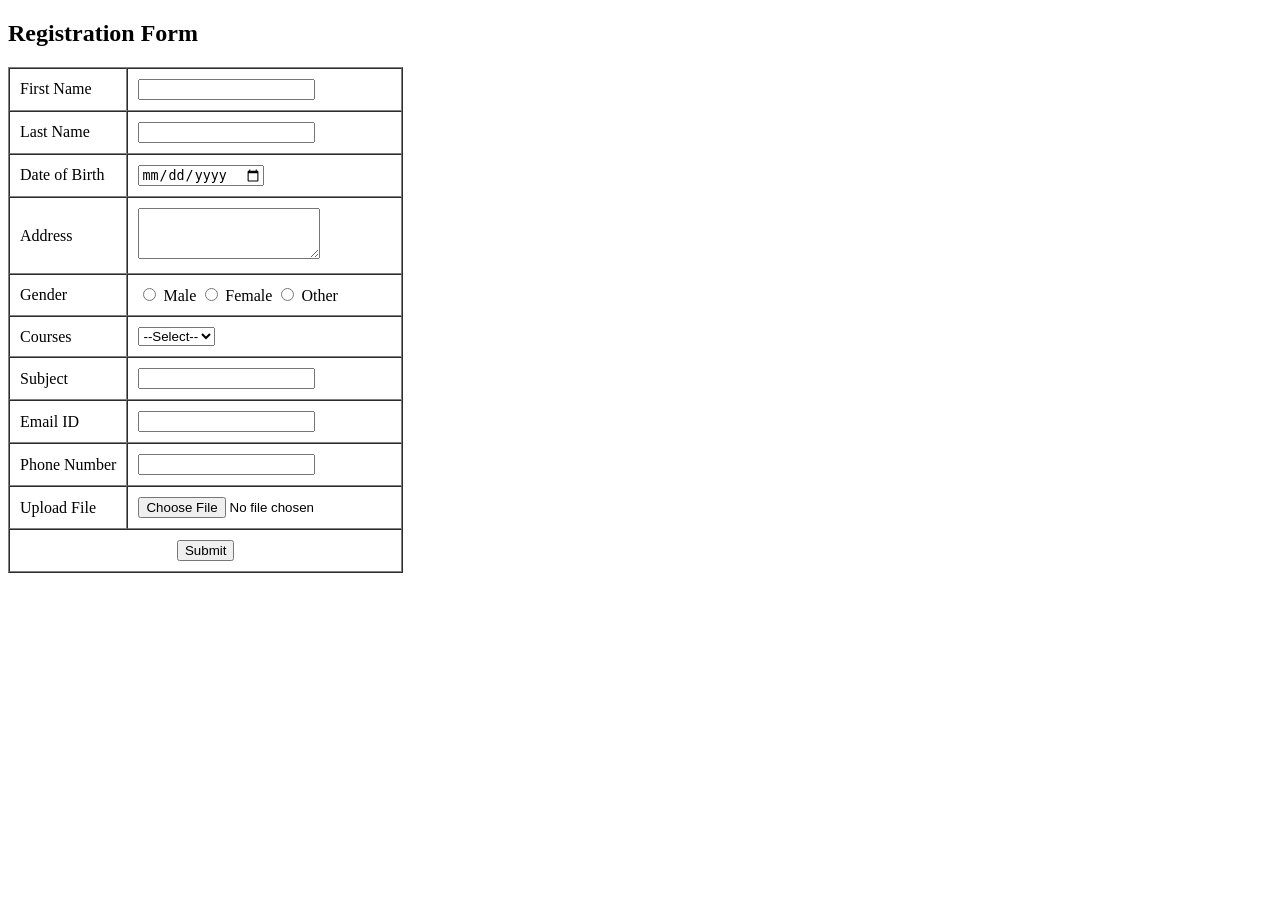
<file: form.html>
<!DOCTYPE html>
<html>
<head>
  <title>Registration Form</title>
</head>
<body>

  <h2>Registration Form</h2>

  <table border="1" cellpadding="10" cellspacing="0">
    <tr>
      <td>First Name</td>
      <td><input type="text" name="fname" required></td>
    </tr>
    <tr>
      <td>Last Name</td>
      <td><input type="text" name="lname" required></td>
    </tr>
    <tr>
      <td>Date of Birth</td>
      <td><input type="date" name="dob" required></td>
    </tr>
    <tr>
      <td>Address</td>
      <td><textarea name="address" rows="3" required></textarea></td>
    </tr>
    <tr>
      <td>Gender</td>
      <td>
        <input type="radio" name="gender" value="male" required> Male
        <input type="radio" name="gender" value="female"> Female
        <input type="radio" name="gender" value="other"> Other
      </td>
    </tr>
    <tr>
      <td>Courses</td>
      <td>
        <select name="course" required>
          <option value="">--Select--</option>
          <option value="bca">BCA</option>
          <option value="bcom">B.Com</option>
          <option value="btech">B.Tech</option>
          <option value="mba">MBA</option>
        </select>
      </td>
    </tr>
    <tr>
      <td>Subject</td>
      <td><input type="text" name="subject" required></td>
    </tr>
    <tr>
      <td>Email ID</td>
      <td><input type="email" name="email" required></td>
    </tr>
    <tr>
      <td>Phone Number</td>
      <td><input type="tel" name="phone" pattern="[0-9]{10}" required></td>
    </tr>
    <tr>
      <td>Upload File</td>
      <td><input type="file" name="file"></td>
    </tr>
    <tr>
      <td colspan="2" align="center">
        <input type="submit" value="Submit">
      </td>
    </tr>
  </table>

</body>
</html>
</file>
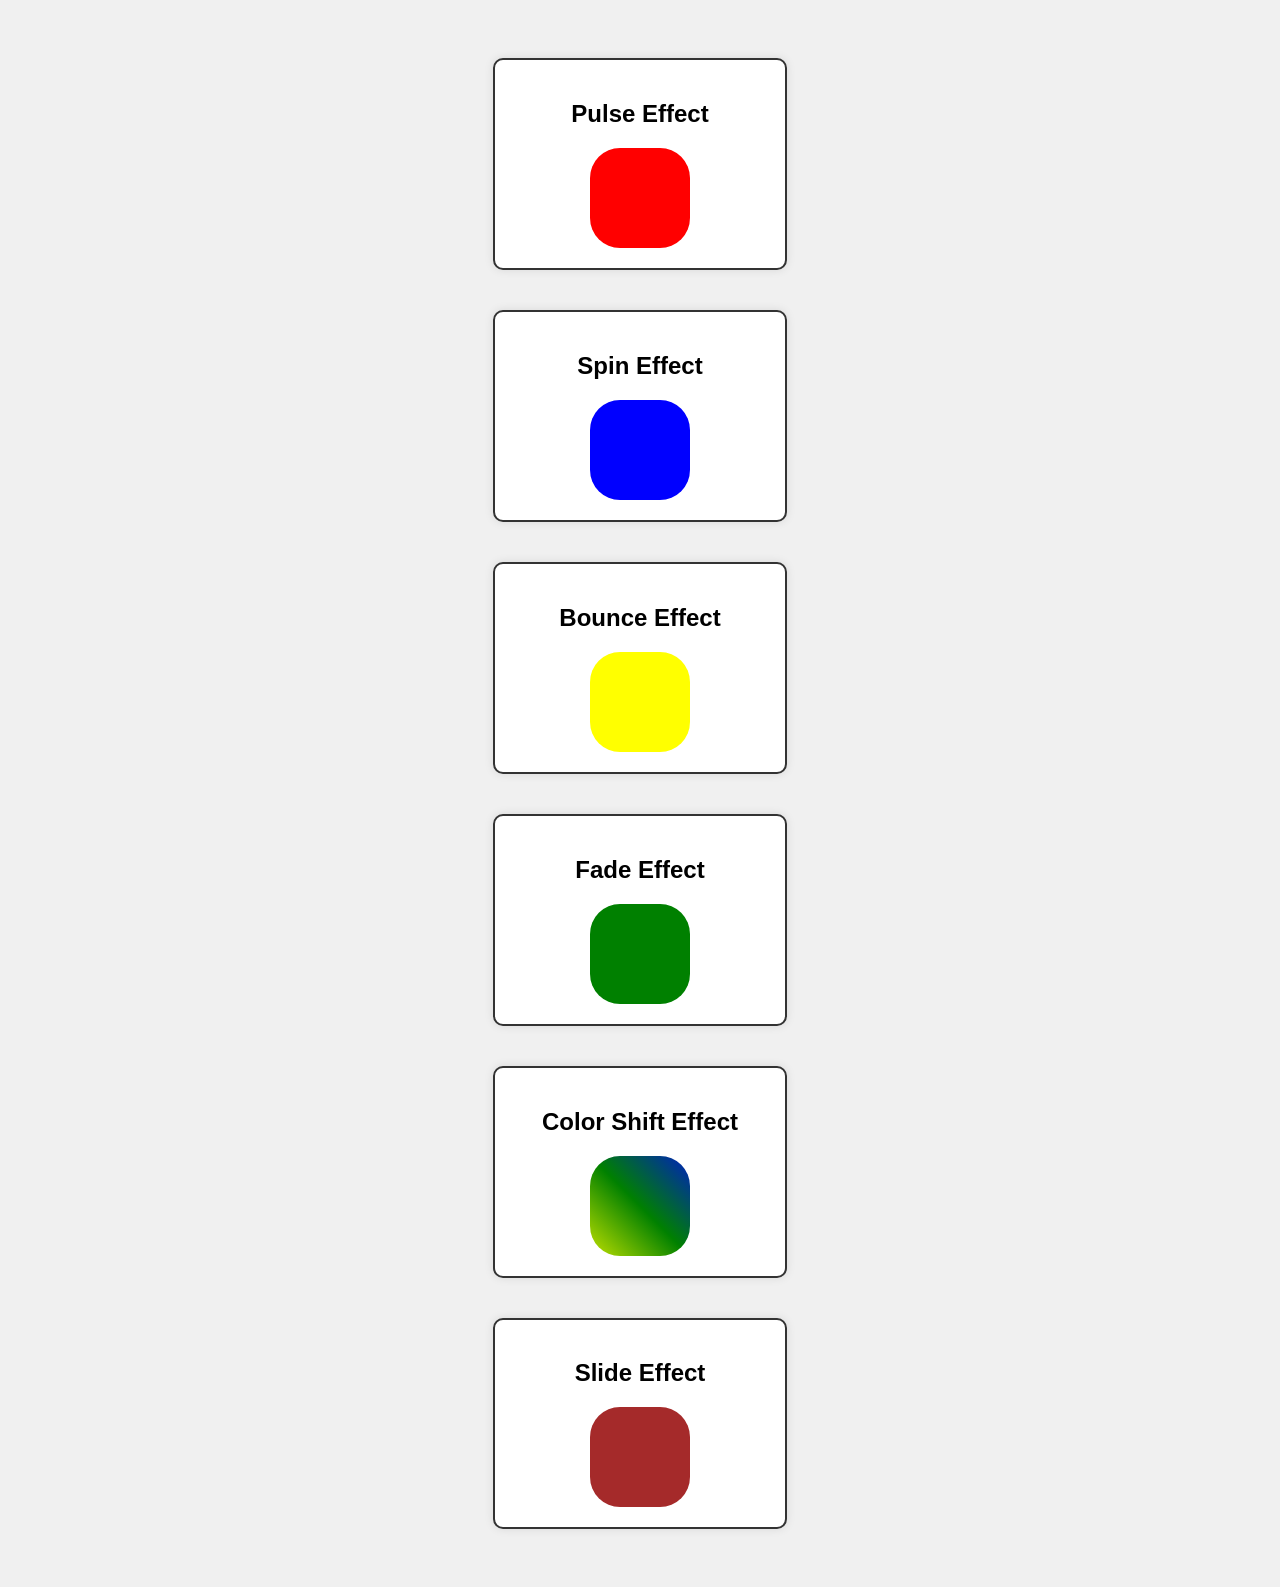
<file: hii.html>
<!DOCTYPE html>
<html>
<head>
    <title>All CSS Effects</title>
    <style>
        body {
            font-family: Arial, sans-serif;
            background-color: #f0f0f0;
            padding: 50px;
            display: flex;
            flex-direction: column;
            align-items: center;
            gap: 40px;
        }

        .box-container {
            width: 250px;
            padding: 20px;
            border: 2px solid #333;
            border-radius: 10px;
            background-color: #ffffff;
            box-shadow: 0 0 10px rgba(0,0,0,0.1);
            text-align: center;
        }

        h2 {
            margin-bottom: 20px;
        }

        /* Pulse Effect */
        .pulse-box {
            width: 100px;
            height: 100px;
            background-color: red;
            border-radius: 30%;
            margin: 0 auto;
            animation: pulse 1.5s infinite;
        }

        @keyframes pulse {
            0% { transform: scale(1); opacity: 1; }
            50% { transform: scale(1.2); opacity: 0.6; }
            100% { transform: scale(1); opacity: 1; }
        }

        /* Spin Effect */
        .spin-box {
            width: 100px;
            height: 100px;
            background-color: blue;
            border-radius: 30%;
            margin: 0 auto;
            animation: spin 2s linear infinite;
        }

        @keyframes spin {
            0% { transform: rotate(0deg); }
            100% { transform: rotate(360deg); }
        }

        /* Bounce Effect */
        .bounce-box {
            width: 100px;
            height: 100px;
            background-color: yellow;
            border-radius: 30%;
            margin: 0 auto;
            animation: bounce 1.2s infinite;
        }

        @keyframes bounce {
            0%, 100% { transform: translateY(0); }
            50% { transform: translateY(-30px); }
        }

        /* Fade Effect */
        .fade-box {
            width: 100px;
            height: 100px;
            background-color: green;
            border-radius: 30%;
            margin: 0 auto;
            animation: fade 2s infinite;
        }

        @keyframes fade {
            0%, 100% { opacity: 1; }
            50% { opacity: 0; }
        }

        /* Color Shift Effect */
        .color-shift-box {
            width: 100px;
            height: 100px;
            background: linear-gradient(45deg, red, orange, yellow, green, blue, indigo, violet);
            background-size: 400% 400%;
            border-radius: 30%;
            margin: 0 auto;
            animation: colorShift 6s ease infinite;
        }

        @keyframes colorShift {
            0% { background-position: 0% 50%; }
            50% { background-position: 100% 50%; }
            100% { background-position: 0% 50%; }
        }

        /* Slide Effect */
        .slide-box {
            width: 100px;
            height: 100px;
            background-color: brown;
            border-radius: 30%;
            margin: 0 auto;
            animation: slide 2s ease-in-out infinite;
        }

        @keyframes slide {
            0% { transform: translateX(0); }
            50% { transform: translateX(50px); }
            100% { transform: translateX(0); }
        }
    </style>
</head>
<body>

    <!-- Pulse Effect Box -->
    <div class="box-container">
        <h2>Pulse Effect</h2>
        <div class="pulse-box"></div>
    </div>

    <!-- Spin Effect Box -->
    <div class="box-container">
        <h2>Spin Effect</h2>
        <div class="spin-box"></div>
    </div>

    <!-- Bounce Effect Box -->
    <div class="box-container">
        <h2>Bounce Effect</h2>
        <div class="bounce-box"></div>
    </div>

    <!-- Fade Effect Box -->
    <div class="box-container">
        <h2>Fade Effect</h2>
        <div class="fade-box"></div>
    </div>

    <!-- Color Shift Effect Box -->
    <div class="box-container">
        <h2>Color Shift Effect</h2>
        <div class="color-shift-box"></div>
    </div>

    <!-- Slide Effect Box -->
    <div class="box-container">
        <h2>Slide Effect</h2>
        <div class="slide-box"></div>
    </div>

</body>
</html>
</file>
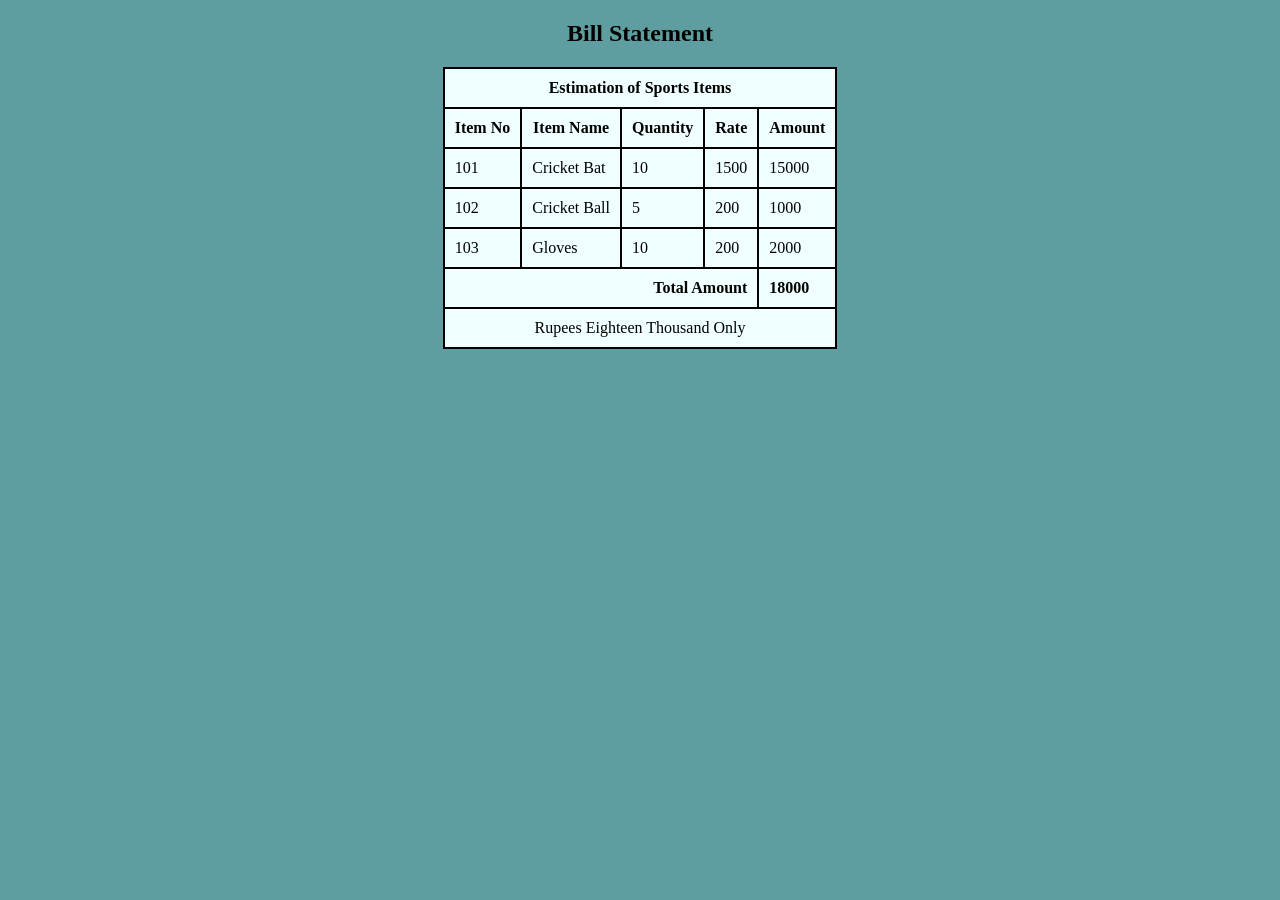
<file: home.html>
<!DOCTYPE html>
<html>
<head>
  <title>Bill Statement</title>
  <link rel="stylesheet" href="index.css">
</head>
<body>  <h2 align="center">Bill Statement</h2>
  <div align="center">
    <table align="center;" border="1" cellpadding="10" cellspacing="0">
        <tr>
            <th colspan="5">Estimation of Sports Items</th>
        </tr>
        <tr>
          <th>Item No</th>
          <th>Item Name</th>
          <th>Quantity</th>
          <th>Rate</th>
          <th>Amount</th>
        </tr>
        <tr>
          <td>101</td>
          <td>Cricket Bat</td>
          <td>10</td>
          <td>1500</td>
          <td>15000</td>
        </tr>
        <tr>
          <td>102</td>
          <td>Cricket Ball</td>
          <td>5</td>
          <td>200</td>
          <td>1000</td>
        </tr>
        <tr>
          <td>103</td>
          <td>Gloves</td>
          <td>10</td>
          <td>200</td>
          <td>2000</td>
        </tr>
        <tr>
          <td colspan="4" align="right"><strong>Total Amount</strong></td>
          <td><strong>18000</strong></td>
        </tr>
        <tr>
            <td colspan="5" align="center">Rupees Eighteen Thousand Only</td>
        </tr>
      </table>
  </div>
</body>
</html>
</file>
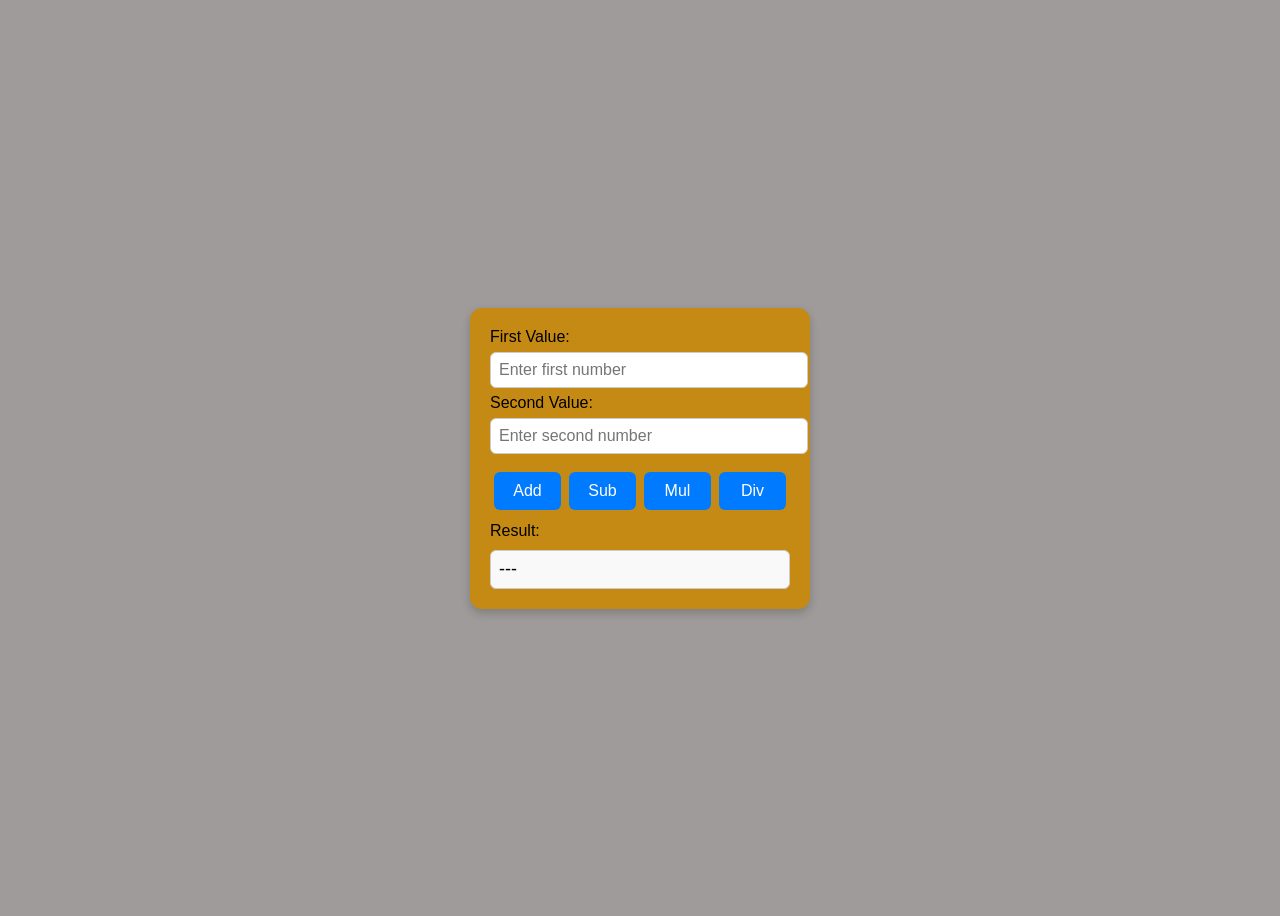
<file: js.html>
<!DOCTYPE html>
<html>
<head>
  <title>Simple Calculator</title>
  <style>
    body {
      font-family: Arial, sans-serif;
      display: flex;
      justify-content: center;
      align-items: center;
      height: 100vh;
      background: #9f9b9b;
    }
    .calculator {
      background: #c58a14;
      padding: 20px;
      border-radius: 12px;
      box-shadow: 0px 4px 10px rgba(0,0,0,0.2);
      width: 300px;
    }
    .calculator input[type="number"] {
      width: 100%;
      padding: 8px;
      margin: 6px 0;
      border: 1px solid #ccc;
      border-radius: 6px;
      font-size: 16px;
    }
    .buttons {
      display: flex;
      justify-content: space-between;
      margin: 12px 0;
    }
    .buttons button {
      flex: 1;
      margin: 0 4px;
      padding: 10px;
      font-size: 16px;
      border: none;
      border-radius: 6px;
      background: #007BFF;
      color: white;
      cursor: pointer;
      transition: 0.3s;
    }
    .buttons button:hover {
      background: #0056b3;
    }
    .result {
      margin-top: 10px;
      font-size: 18px;
      padding: 8px;
      border: 1px solid #ccc;
      border-radius: 6px;
      background: #f9f9f9;
    }
  </style>
</head>
<body>
  <div class="calculator">
    <label>First Value:</label>
    <input type="number" id="first" placeholder="Enter first number">

    <label>Second Value:</label>
    <input type="number" id="second" placeholder="Enter second number">

    <div class="buttons">
      <button onclick="calculate('add')">Add</button>
      <button onclick="calculate('sub')">Sub</button>
      <button onclick="calculate('mul')">Mul</button>
      <button onclick="calculate('div')">Div</button>
    </div>

    <label>Result:</label>
    <div class="result" id="result">---</div>
  </div>

  <script>
    function calculate(operation) {
      let num1 = parseFloat(document.getElementById("first").value);
      let num2 = parseFloat(document.getElementById("second").value);
      let result;

      if (isNaN(num1) || isNaN(num2)) {
        result = "Please enter both numbers!";
      } else {
        switch(operation) {
          case 'add': result = num1 + num2; break;
          case 'sub': result = num1 - num2; break;
          case 'mul': result = num1 * num2; break;
          case 'div': 
            result = num2 !== 0 ? (num1 / num2) : "Cannot divide by 0";
            break;
        }
      }
      document.getElementById("result").innerText = result;
    }
  </script>
</body>
</html>
</file>
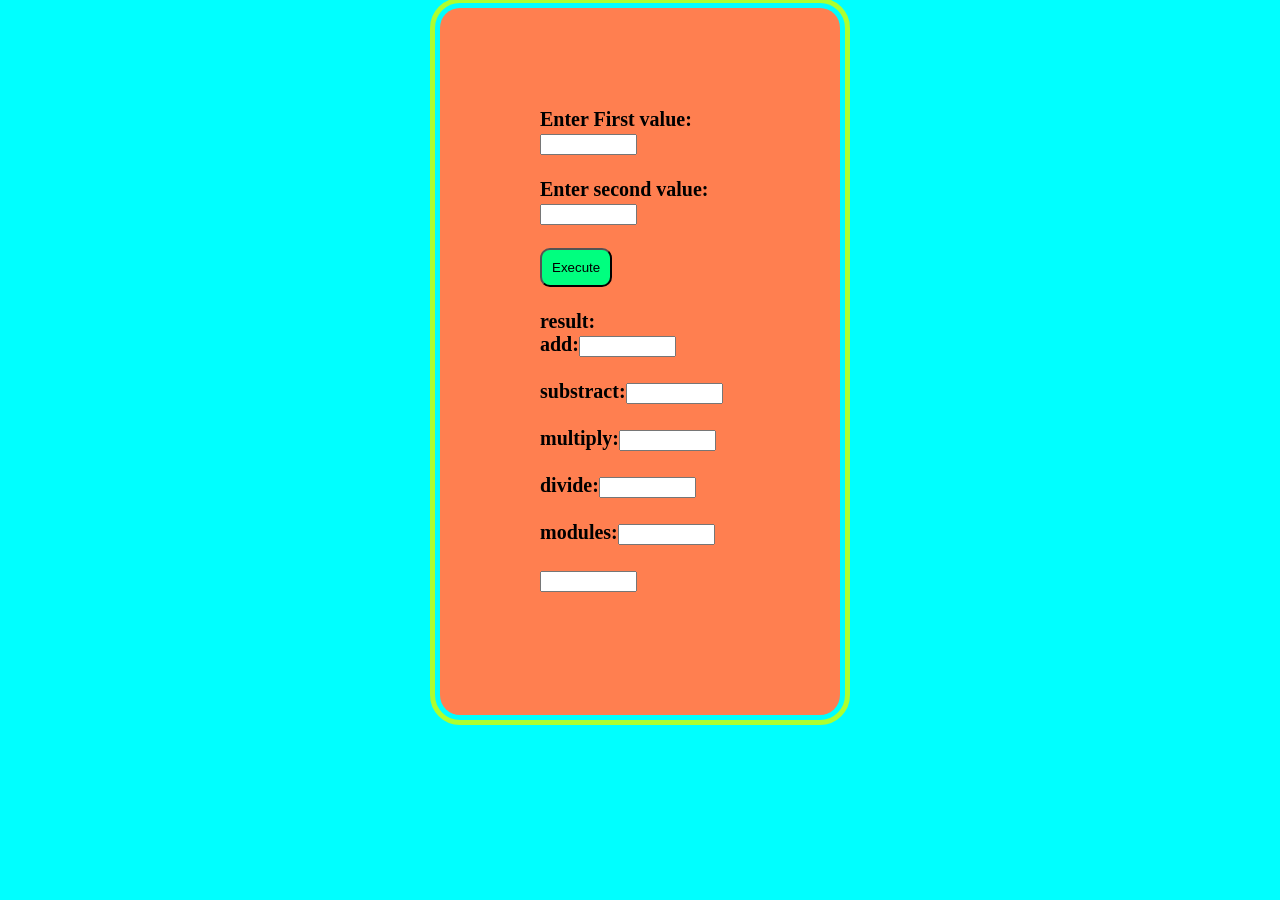
<file: js01.html>
<!DOCTYPE html>
<html lang="en">
<head>
    <meta charset="UTF-8">
    <meta name="viewport" content="width=device-width, initial-scale=1.0">
    <title>Document</title>
    <style>
        .container{
            margin: 0 auto;
            width:200px;
            padding:100px;
            border-radius: 20px;
            background-color: coral;
            outline: 5px solid greenyellow;
            outline-offset: 5px;
            font-size: 20px;
            font-weight: bolder;
        }
    </style>
</head>
<body style="background-color: aqua;">
    <div class="container">
    Enter First value:
    <input type="text" id="num1" size="10"><br><br>
    Enter second value:
    <input type="text" id="num2" size="10"><br><br>
    <button style="background-color: springgreen;padding:10px;border-radius:10px;"onclick="execute()">Execute</button><br><br>
    result:<br>
     add:<input type="text" id="res1" size="10" readonly><br><br>
     substract:<input type="text" id="res2" size="10" readonly><br><br>
     multiply:<input type="text" id="res3" size="10" readonly><br><br>
    divide:<input type="text" id="res4" size="10" readonly><br><br>
    modules:<input type="text" id="res5" size="10" readonly><br><br>
    <input type="text" id="res6" size="10" readonly><br><br>
    </div>
    <script>
        function Execute(){
        let val1=parseInt(document.getElementById("num1").value);
        let val2=parseInt(document.getElementById("num2").value);
        let result=val1 + val2;
        document.getElementById("res1").value=result;
        result=val1 - val2;
        document.getElementById("res2").value=result;
        result=val1 * val2;
        document.getElementById("res3").value=result;
        result=val1 / val2;
        document.getElementById("res4").value=result;

        }
    </script>
</body>
</html>
</file>
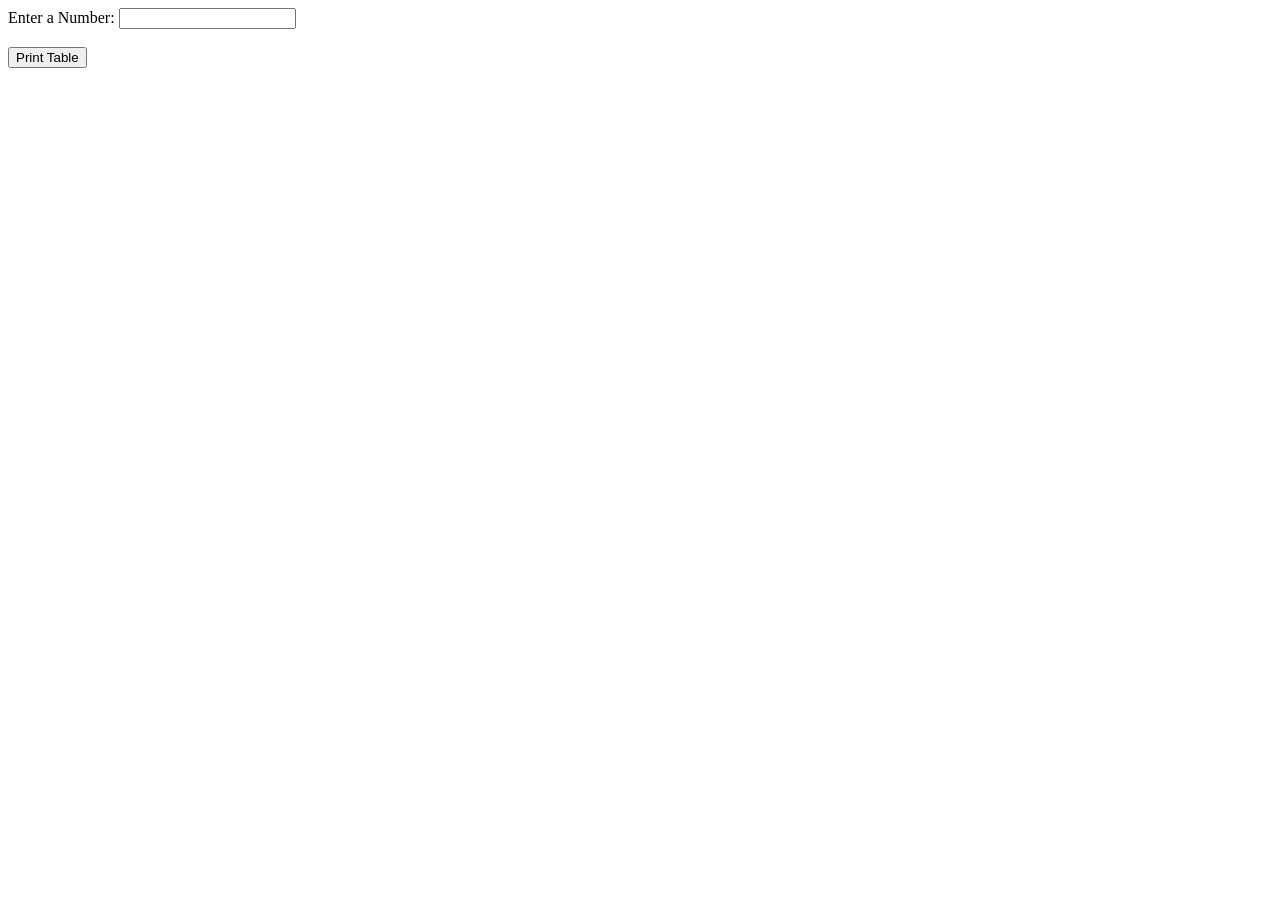
<file: kk.html>
<!DOCTYPE html>
<html lang="en">
<head>
  <meta charset="UTF-8">
  <meta name="viewport" content="width=device-width, initial-scale=1.0">
  <title>Multiplication Table</title>
</head>
<body>
  Enter a Number: <input type="number" id="val"><br><br>
  <button onclick="printTable()">Print Table</button><br><br>
  <div id="res"></div>

  <script>
    function printTable() {
      let num = parseInt(document.getElementById("val").value);
      let output = "<h3>Multiplication Table of " + num + "</h3>";

      let i = 1;
      do {
        output += num + " × " + i + " = " + (num * i) + "<br>";
        i++;
      } while (i <= 10);

      document.getElementById("res").innerHTML = output;
    }
  </script>
</body>
</html>
</file>
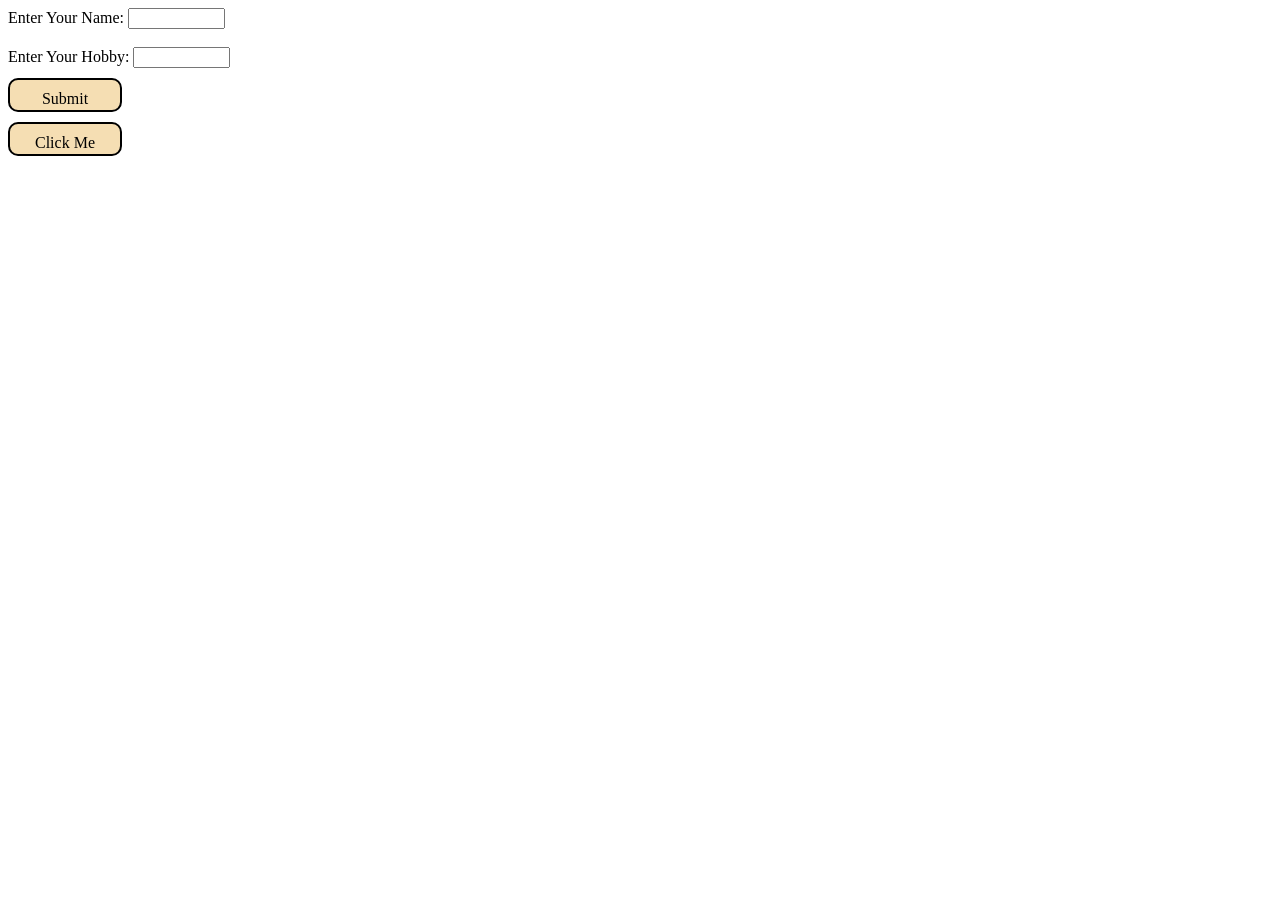
<file: ks.html>
<!DOCTYPE html>
<html lang="en">
<head>
<meta charset="UTF-8">
<meta name="viewport" content="width=device-width", initial-scale="1.0"> 
<title>Event handeler</title>
<style>
    div{
        margin-top: 10px;
        padding: 10px;
        height: 10px;
        width: 90px;
        text-align: center;
        background-color: wheat;
        border: 2px solid black;
        border-radius: 10px;
        cursor: pointer;
    }
</style>
</head>
    <body>
        Enter Your Name:
        <input type="text" id="name" size="10" oninput="Uppercase()"><br><br>
        Enter Your Hobby:
        <input type="text" id="hobby" size="10" onchange="Uppercase2()">
        <div onmouseover="mOver(this)" onmouseout="mOut(this)">Submit</div>
        <div>Click Me</div>
        <script>
        function Uppercase(){
        let text=document.getElementById("name").value;
        document.getElementById("name").value=text.toUpperCase();
        }
        function Uppercase2(){
        let text=document.getElementById("hobby").value;
        document.getElementById("hobby").value=text.toUpperCase();
        }
        function mOver(obj){
            obj.innnerHTML="Click Me";
            obj.style.backgroundColor="red";
        }
        function mOut(obj){
            obj.innnerHTML="Submit";
            obj.style.backgroundColor="wheat";
        }
        </script>
     </body>
</html>
</file>
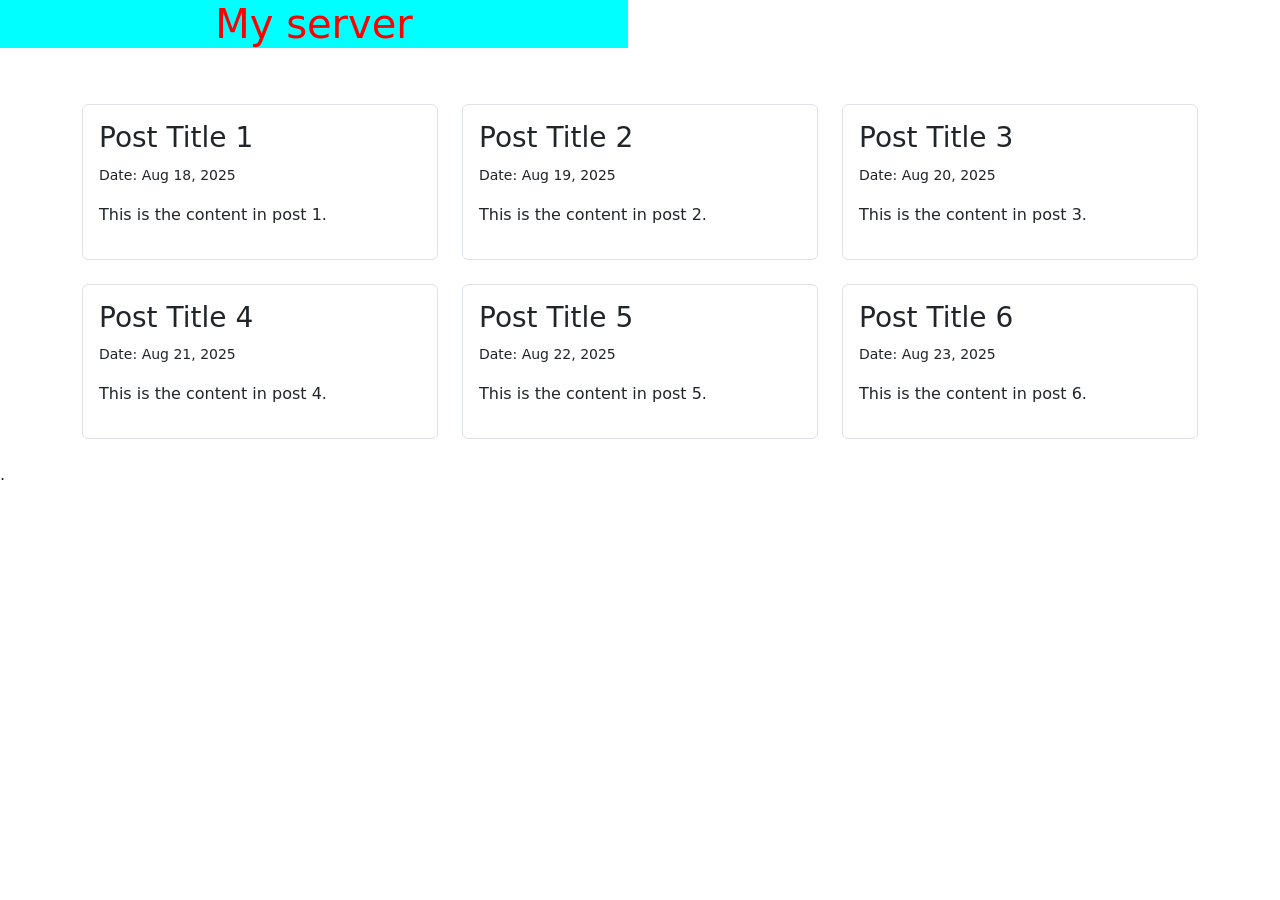
<file: myblog.html>
<!DOCTYPE html>
<html lang="en">
<head>
    <meta charset="UTF-8">
    <meta name="viewport" content="width=device-width, initial-scale=1.0">
    <title>My Blog</title>
    
  
    <link href="https://cdn.jsdelivr.net/npm/bootstrap@5.3.2/dist/css/bootstrap.min.css" rel="stylesheet">
</head>
<body>
    <header>
        <div class="row">
            <div class="col">
                <h1 style="color: red;text-align: center;background-color: aqua;">My server</h1>
            </div>
            <div class="col-12 col-md-6 my-2 d-flex justify-content-start justify-content-md-end">
                <nav>
                    <ul class="list-inline">
                        <li class="list-inline-item">
                            <a class="text-white text-decoration-none" href="#">About Us</a>
                        </li>
                        <li class="list-inline-item">
                            <a class="text-white text-decoration-none" href="#">Contact Us</a>
                        </li>
                    </ul>
                </nav>
            </div>
        </div>
    </header>
    <div class="container mt-5">
        <div class="row">
            <div class="col-12 col-sm-6 col-md-4 mb-4">
                <div class="p-3 border rounded">
                    <h3>Post Title 1</h3>
                    <p><small>Date: Aug 18, 2025</small></p>
                    <p>This is the content in post 1.</p>
                </div>
            </div>
            <div class="col-12 col-sm-6 col-md-4 mb-4">
                <div class="p-3 border rounded">
                    <h3>Post Title 2</h3>
                    <p><small>Date: Aug 19, 2025</small></p>
                    <p>This is the content in post 2.</p>
                </div>
            </div>
            <div class="col-12 col-sm-6 col-md-4 mb-4">
                <div class="p-3 border rounded">
                    <h3>Post Title 3</h3>
                    <p><small>Date: Aug 20, 2025</small></p>
                    <p>This is the content in post 3.</p>
                </div>
            </div>
            <div class="col-12 col-sm-6 col-md-4 mb-4">
                <div class="p-3 border rounded">
                    <h3>Post Title 4</h3>
                    <p><small>Date: Aug 21, 2025</small></p>
                    <p>This is the content in post 4.</p>
                </div>
            </div>
            <div class="col-12 col-sm-6 col-md-4 mb-4">
                <div class="p-3 border rounded">
                    <h3>Post Title 5</h3>
                    <p><small>Date: Aug 22, 2025</small></p>
                    <p>This is the content in post 5.</p>
                </div>
            </div>
            <div class="col-12 col-sm-6 col-md-4 mb-4">
                <div class="p-3 border rounded">
                    <h3>Post Title 6</h3>
                    <p><small>Date: Aug 23, 2025</small></p>
                    <p>This is the content in post 6.</p>
                </div>
            </div>
        </div>
    </div>

    </div>
    <script src="https://cdn.jsdelivr.net/npm/bootstrap@5.3.2/dist/js/bootstrap.bundle.min.js"></script>
</body>
</html>
.
</file>
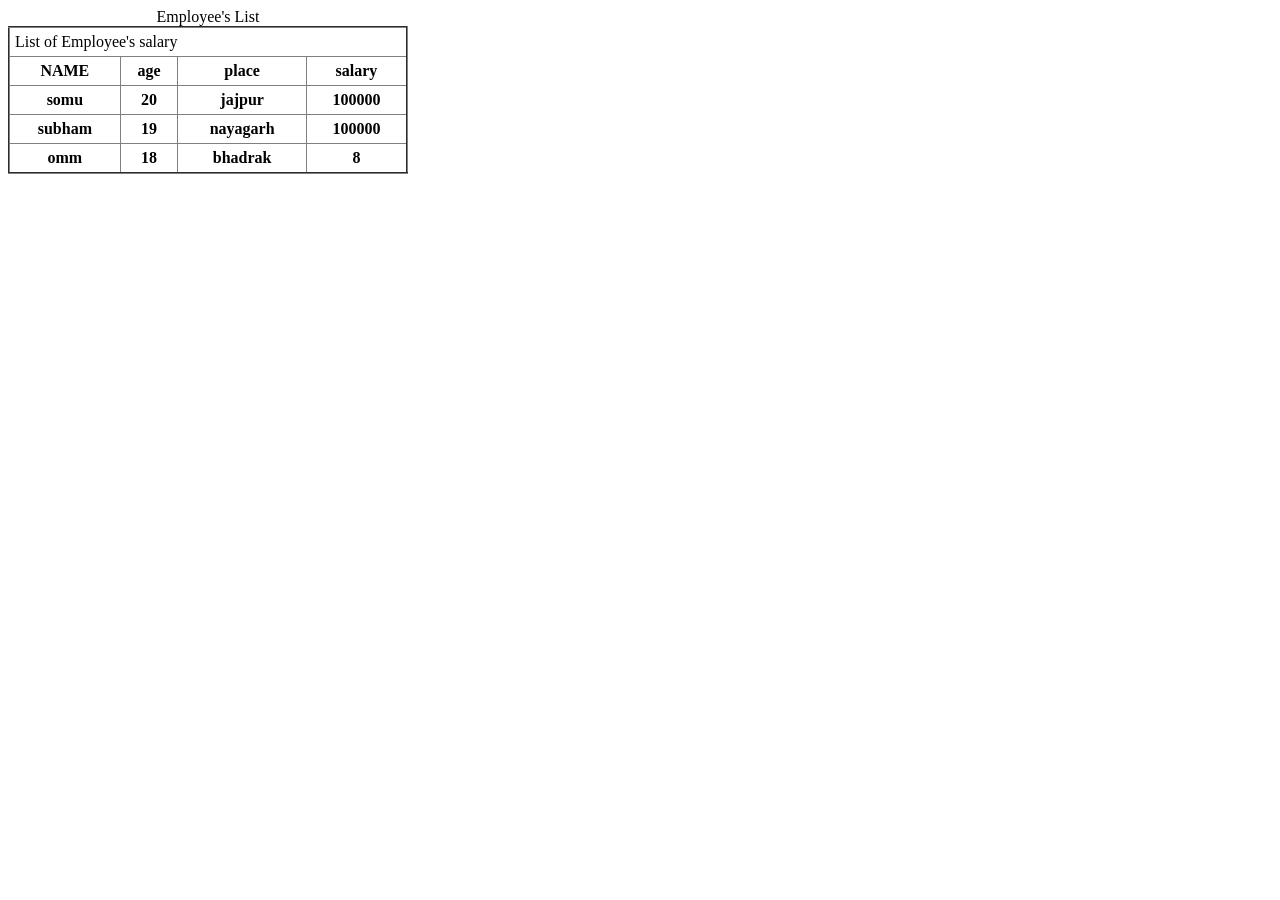
<file: page.html>
<!DOCTYPE html>
<html>
<head>
    <title>html page</title>
</head>
<body>
    <table border="2" hight="300" width="400" cellpadding="5" cellspecing="5" bordercolour="green" bgcolour="pink" style="border-collapse:collapse;">
        <caption>Employee's List</caption>
        <thead>
            <tr>
                <td colspan="4">
                    <centre>List of Employee's salary</centre>
                </td>
            </tr>
        </thead>
        <tr bgcolour="red">
        <tr>
            <th>NAME</th>
            <th>age</th>
            <th>place</th>
            <th>salary</th>
        </tr>
        <tr>
            <th>somu</th>
            <th>20</th>
            <th>jajpur</th>
            <th>100000</th>
        </tr>
        <tr>
            <th>subham</th>
            <th>19</th>
            <th>nayagarh</th>
            <th>100000</th>
        </tr>
        <tr>
            <th>omm</th>
            <th>18</th>
            <th>bhadrak</th>
            <th>8</th>
        </tr>
    </table>
</body>
</html>
</file>
<file: index.css>
table{
    border: 2px solid black;
    border-collapse: collapse;
}
td,th{
    border: 2px solid black;
    padding: 10px;
    background-color: azure;
}
tr:hover{
    background-color:brown;
    color: bisque;
}
#col_head > th{
    border: 2px solid black;
    padding: 10px;
    background-color: blue;
}
#total{
    background-color: green;
}
body{
    background-color: cadetblue;
}
</file>
